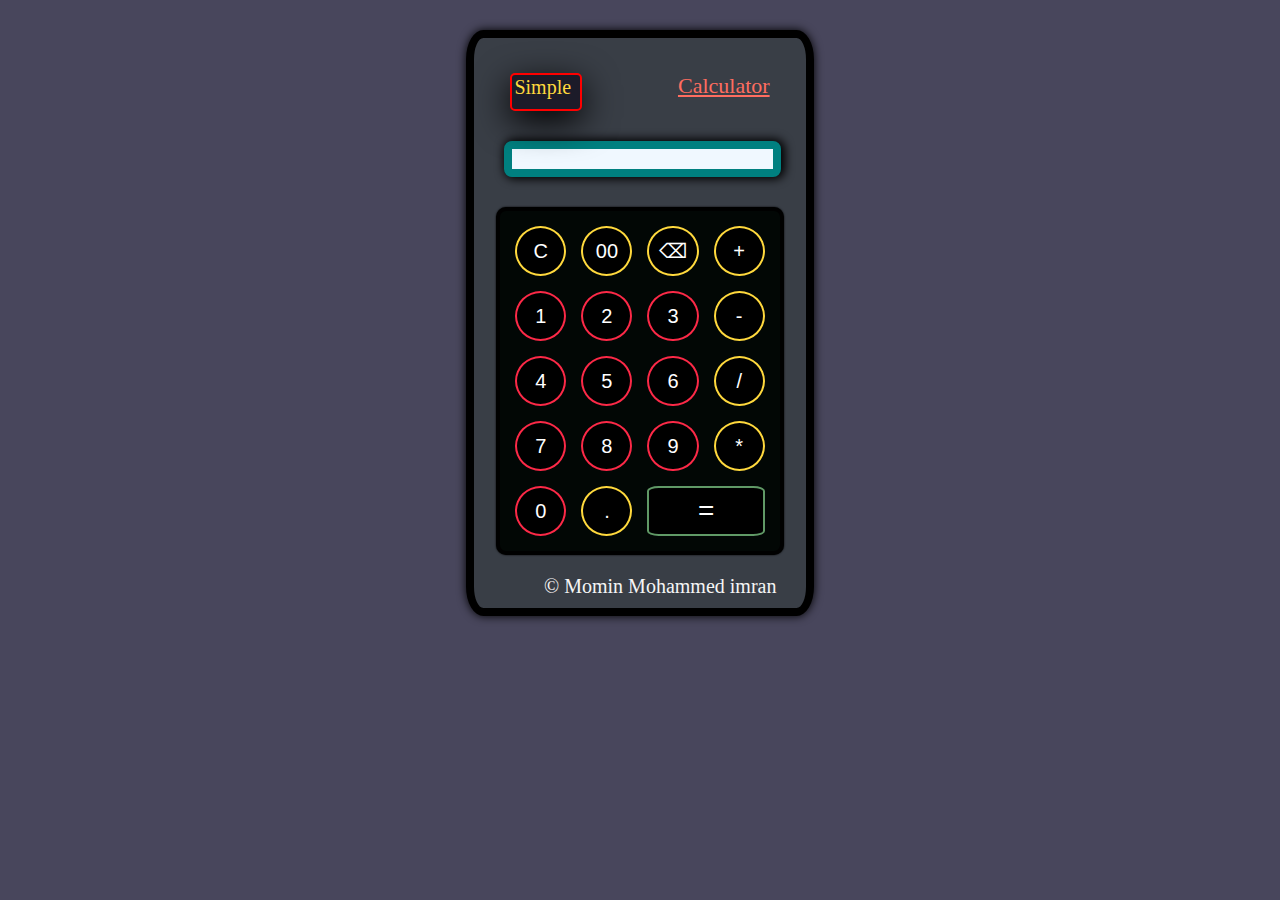
<file: html css js projects/calculator/index.html>
<!DOCTYPE html>
<html>
    <head>
        <meta charset="utf-8">
        <meta http-equiv="X-UA-Compatible"
              content="IE=edge">
        <meta name="viewport" content="width=device-width, initial-scale=1.0" />

        <link rel="stylesheet" href="index.css">
        <title> calculator</title>

    </head>
    <body>
        <div class="main-box ">
            <div class="sub-box1">
                <div class="displayname">
                        <p class="displayname1"></p>
                    <p id="displayname2"> Calculator</p>
                </div>
                
                <p id="inputnum"></p>
            </div>
              <div class="sub-box2">
                <button class="symbols"id="btn1"onclick="btnc()">C</button>
                <button class="symbols"id="btn2"onclick="btnmod()">00</button>
                <button class="symbols"id="btn3"onclick="btndel()"><span>&#x232B</span></button>
                <button class="symbols"id="btn4"onclick="btnplu()">+</button>
                <button class="number" id="btn5"onclick="btn1()">1</button>
                <button class="number" id="btn6"onclick="btn2()">2</button>
                <button class="number"id="btn7"onclick="btn3()">3</button>
                <button class="symbols" id="btn8"onclick="btnsub()">-</button>
                <button class="number" id="btn9" onclick="btn4()">4</button>
                <button class="number" id="btn10" onclick="btn5()">5</button>
                <button class="number" id="btn11"onclick="btn6()">6</button>
                <button class="symbols"id="btn12"onclick="btndiv()">/</button>
                <button class="number" id="btn13"onclick="btn7()">7</button>
                <button class="number" id="btn14"onclick="btn8()">8</button>
                <button class="number"id="btn15"onclick="btn9()">9</button>
                <button class="symbols"id="btn16"onclick="btnmul()">*</button>
                <button class="number" id="btn17"onclick="btn0()">0</button>
                <button class="symbols"id="btn18"onclick="btndot()">.</button>
                <button class="symbolequal"id="btn19"onclick="btnequal()">=</button>

            </div>
            <p id="copyright">© Momin Mohammed imran</p>
        </div>

    </body>
</html>
<script src="index.js">

</script>
</file>
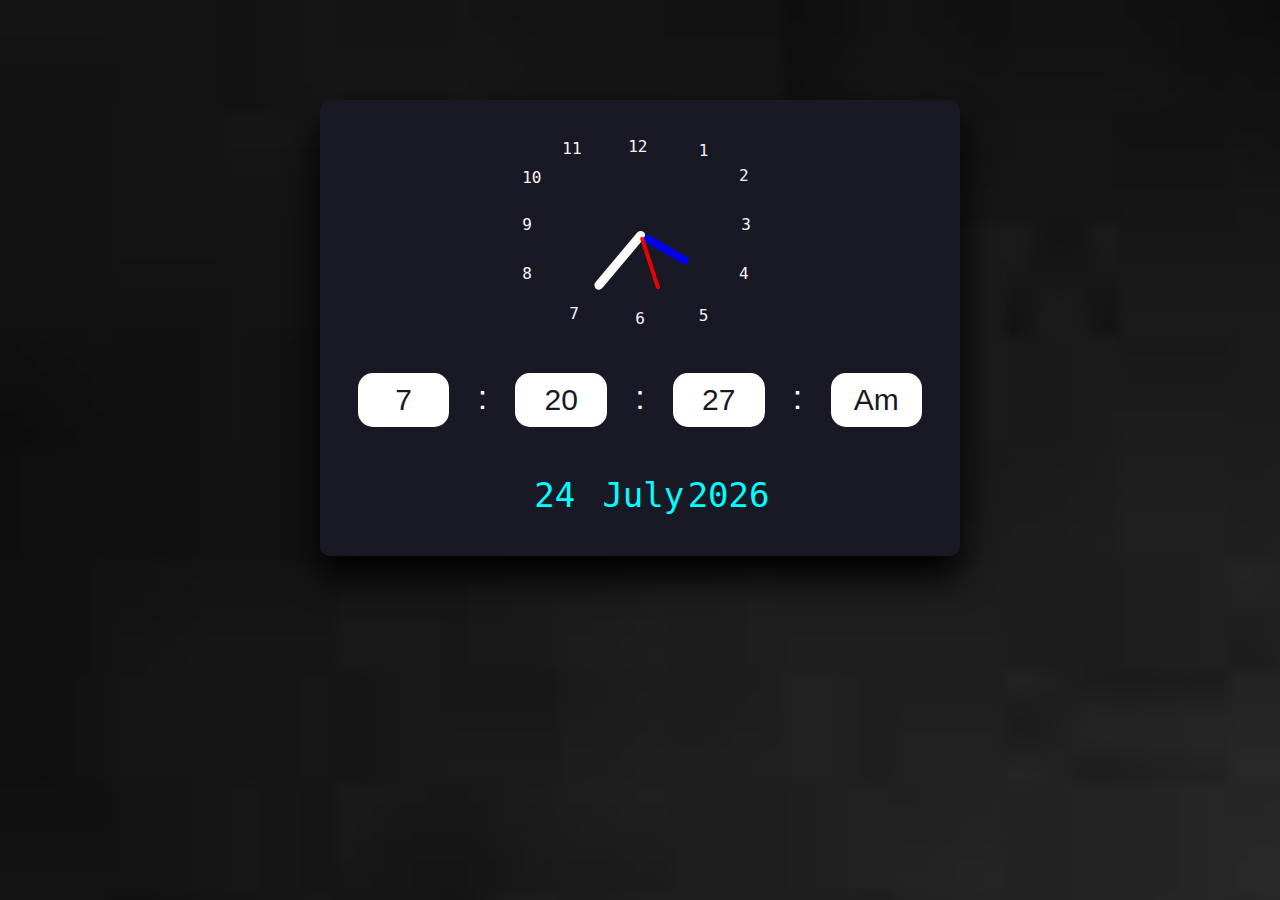
<file: html css js projects/clock/index.html>
<!DOCTYPE html>
<html>
    <head>
        <meta charset="utf-8">
        <meta http-equiv="X-UA-Compatible" content="IE=edge">
        <meta name="viewport" content="width=device-width, initial-scale=1.0" />

        <link rel="stylesheet" href="index.css">

    </head>
    <body>
        <div id="rotateborder">
             <div id="clock">
            <div class="clock">
                <div id="numbers1"><p id="numberletter1">12</p></div>
                <div id="numbers11"><p id="numberletter11">1</p></div>
                <div id="numbers12"><p id="numberletter12">2</p></div>
                <div id="numbers2"><p id="numberletter2">3</p></div>
                <div id="numbers21"><p id="numberletter21">4</p></div>
                <div id="numbers22"><p id="numberletter22">5</p></div>
                <div id="numbers3"><p id="numberletter3">6</p></div>
                <div id="numbers31"><p id="numberletter31">7</p></div>
                <div id="numbers32"><p id="numberletter32">8</p></div>
                <div id="numbers4"><p id="numberletter4">9</p></div>
                <div id="numbers41"><p id="numberletter41">10</p></div>
                <div id="numbers42"><p id="numberletter42">11</p></div>
                
                <div id="clockhour"></div>
                <div id="clockminute"></div>
                <div id="clocksecond"></div>
            </div>
            <div class="time">
                <p id="hour"class="getdates"></p>
                <p id="ratio">:</p>
                <p id="minute"class="getdates"></p>
                <p id="ratio">:</p>
                <p id="seconds"class="getdates"></p>
                <p id="ratio">:</p>
                <p id="timezone"class="getdates"></p>
            </div>
            <div class="date">
                <p id="date" class="getdates"></p>
                <p id="month"class="getdates"></p>
                <p id="year"class="getdates"></p>

            </div>
        </div>
        </div>
        

    </body>
</html>
<script src="index.js"></script>
</file>
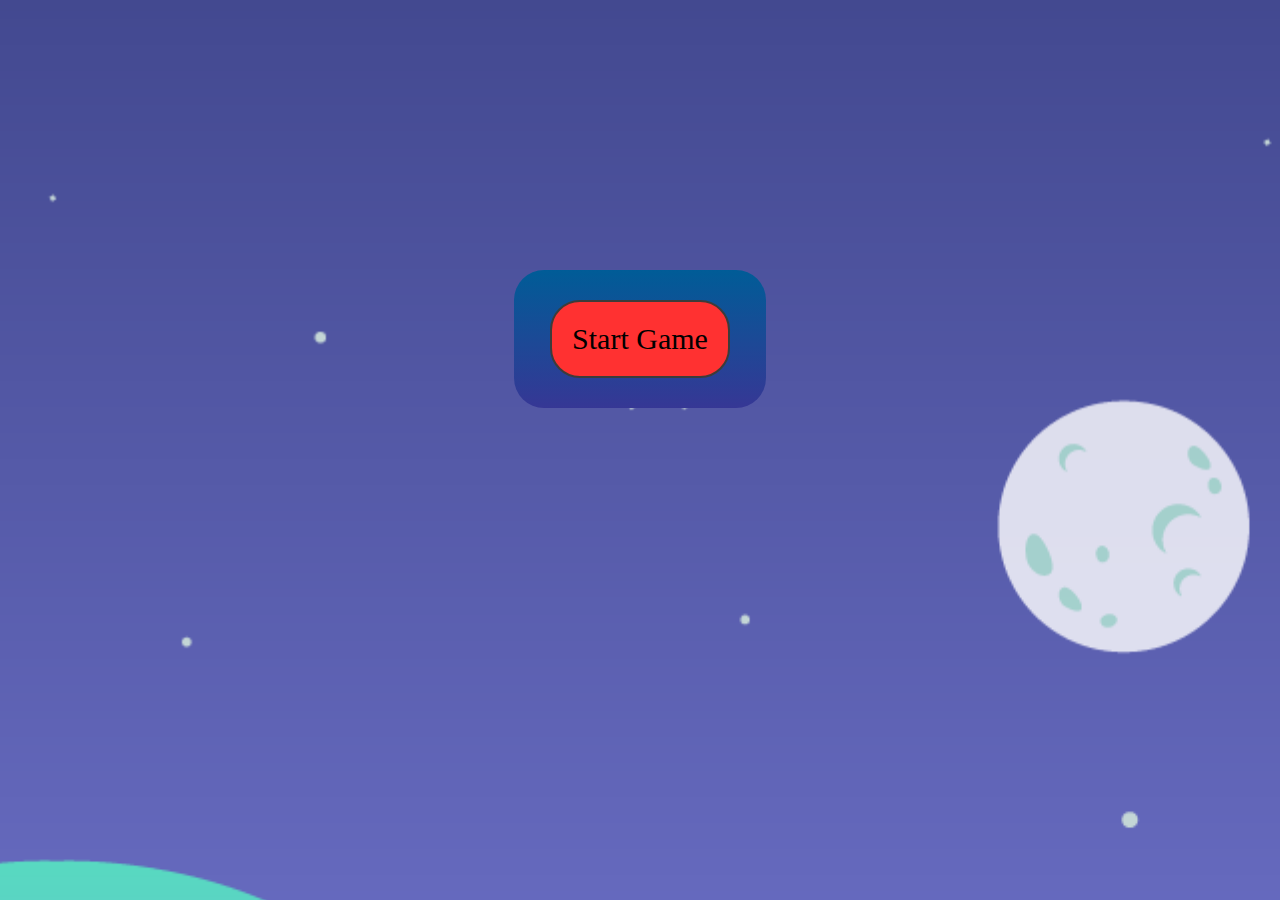
<file: html css js projects/Dicegame/index.html>
<!DOCTYPE html>
<html>
    <head>
        <link rel="stylesheet" href="dicegamehomepage.css">
        <title>
            Welcome to Dicegame
        </title>
        
    </head>
    <body>
        <div class="container">
            <a id="anchor"href="indexmainpage.html">
                <input id="start-game-btn" type="button" value="Start Game">
            </a>
       </div>
          

    </body>
</html>
</file>
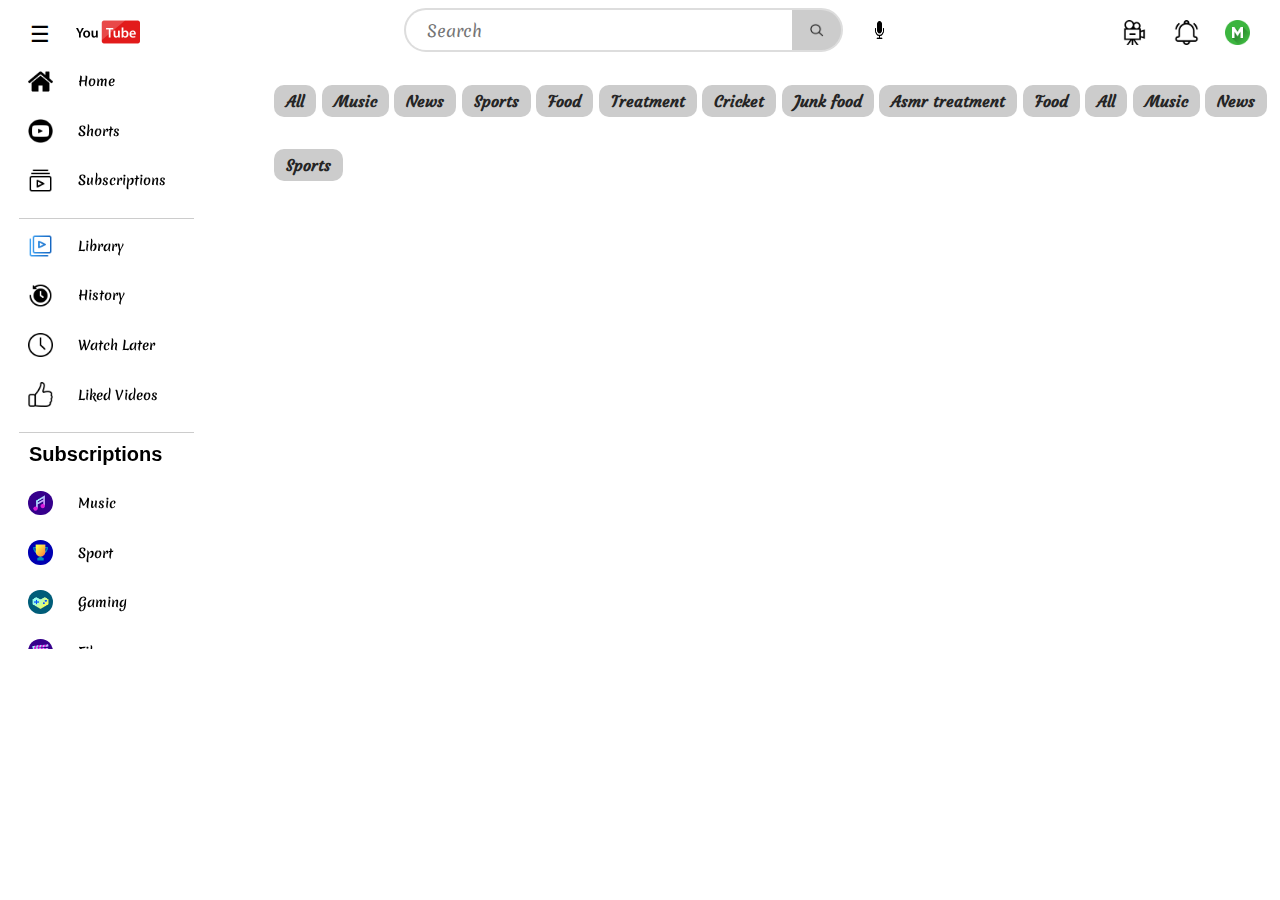
<file: html css js projects/youtube/index.html>
<!DOCTYPE html>
<html>
    <head>
        <link rel="stylesheet" href="index.css">

    </head>
    <body>
        <div class="body">
            <div onclick="disable_search_logo()" class="navbar">
           
                <div class="logo">
                    <div class="logobox">
                        <div class="dropdown">
                            <button onclick="myFunction()" class="dropbtn">☰</button>
                            
                            
                            <div id="myDropdown" class="dropdown-content">
                                <div onmouseover="sc1()" onmouseout="cs1()"class="submenu">
                                    <img id="sidemenu1" src="images/overlaybox1/home.png">
                                     <p id="sidemenutext">Home</p>
                                </div>
                                <div onmouseover="sc2()" onmouseout="cs2()"class="submenu">
                                    <img id="sidemenu2" src="images/overlaybox1/short.png">
                                     <p id="sidemenutext">Short</p>
                                </div>
                                <div onmouseover="sc3()" onmouseout="cs3()"class="submenu">
                                    <img id="sidemenu3" src="images/overlaybox1/subscribe.png">
                                     <p id="sidemenutext">Subscribe</p>
                                </div>
                                <div onmouseover="sc4()" onmouseout="cs4()"class="submenu">
                                    <img id="sidemenu4" src="images/overlaybox1/library.png">
                                     <p id="sidemenutext">Playlist</p>
                                </div>
                                
                             </div>
                             <div class="sidemenubro">
                                <div class="sidebarmenubro">
                                    <div class="box1">
                                        <div class="box11">
                                            <div class="box11-img">
                                                <img id="box11-img" src="images/topbox1/home.png">
                                           
                                            </div>
                                            <div class="box11-p">
                                                <p id="box11-p">Home</p>
                                            </div>
                                           
                                        </div>
                                        <div class="box12">
                                            <div class="box12-img">
                                                <img id="box12-img" src="images/topbox1/short.png">
                                           
                                            </div>
                                            <div class="box12-p">
                                                <p id="box12-p">Shorts</p>
                                            </div>
                                           
                                        </div>
                                        <div class="box13">
                                            <div class="box13-img">
                                                <img id="box13-img" src="images/topbox1/subscribe.png">
                                           
                                            </div>
                                            <div class="box13-p">
                                                <p id="box13-p">Subscriptions</p>
                                            </div>
                                           
                                        </div>
                                    </div>
                                    <div class="box2">
                                        <div class="box21">
                                            <div class="box21-img">
                                                <img id="box21-img" src="images/topbox2/library.png">
                                           
                                            </div>
                                            <div class="box21-p">
                                                <p id="box21-p">Library</p>
                                            </div>
                                           
                                        </div>
                                        <div class="box22">
                                            <div class="box22-img">
                                                <img id="box22-img" src="images/topbox2/history.png">
                                           
                                            </div>
                                            <div class="box22-p">
                                                <p id="box22-p">History</p>
                                            </div>
                                           
                                        </div>
                                        <div class="box23">
                                            <div class="box23-img">
                                                <img id="box23-img" src="images/topbox2/clock.png">
                                           
                                            </div>
                                            <div class="box23-p">
                                                <p id="box23-p">Watch Later</p>
                                            </div>
                                           
                                        </div>
                                        <div class="box24">
                                            <div class="box24-img">
                                                <img id="box24-img" src="images/topbox2/like.png">
                                           
                                            </div>
                                            <div class="box24-p">
                                                <p id="box24-p">Liked Videos</p>
                                            </div>
                                           
                                        </div>
                                    </div>
                                    <div class="box3">
                                        <div class="box31">
                                            <div class="box31-p">
                                                <p id="box31-ps">Subscriptions</p>
                                            </div>
                                           
                                        </div>
                                        <div class="box32">
                                            <div class="box32-img">
                                                <img  class="box3-subscription" id="box32-img" src="images/subscription/music.jpg">
                                           
                                            </div>
                                            <div class="box32-p">
                                                <p id="box32-p">Music</p>
                                            </div>
                                           
                                        </div>
                                        <div class="box33">
                                            <div class="box33-img">
                                                <img  class="box3-subscription" id="box33-img" src="images/subscription/sport.jpg">
                                           
                                            </div>
                                            <div class="box33-p">
                                                <p id="box33-p">Sport</p>
                                            </div>
                                           
                                        </div>
                                        <div class="box34">
                                            <div class="box34-img">
                                                <img  class="box3-subscription"id="box34-img" src="images/subscription/gamig.jpg">
                                           
                                            </div>
                                            <div class="box34-p">
                                                <p id="box34-p">Gaming</p>
                                            </div>
                                        </div>
                                        <div class="box35">
                                            <div class="box35-img">
                                                <img  class="box3-subscription"id="box35-img" src="images/subscription/films.jpg">
                                           
                                            </div>
                                            <div class="box35-p">
                                                <p id="box35-p">Films</p>
                                            </div>
                                        </div>
                                           
                                        </div>
                                        <div class="box4">
                                            <div class="box41">
                                                <div class="box41-p">
                                                    <p id="box41-ps">Explore</p>
                                                </div>
                                               
                                            </div>
                                            <div class="box42">
                                                <div class="box42-img">
                                                    <img id="box42-img" src="images/explore/trending-topic.png">
                                               
                                                </div>
                                                <div class="box42-p">
                                                    <p id="box42-p">Trending</p>
                                                </div>
                                               
                                            </div>
                                            <div class="box43">
                                                <div class="box43-img">
                                                    <img id="box43-img" src="images/explore/bag.png">
                                               
                                                </div>
                                                <div class="box43-p">
                                                    <p id="box43-p">Shopping</p>
                                                </div>
                                               
                                            </div>
                                            <div class="box44">
                                                <div class="box44-img">
                                                    <img id="box44-img" src="images/explore/musical-note.png">
                                               
                                                </div>
                                                <div class="box44-p">
                                                    <p id="box44-p">Music</p>
                                                </div>
                                            </div>
                                            <div class="box45">
                                                <div class="box45-img">
                                                    <img id="box45-img" src="images/explore/video.png">
                                               
                                                </div>
                                                <div class="box45-p">
                                                    <p id="box45-p">Movies & shows</p>
                                                </div>
                                            </div>
                                            <div class="box46">
                                                <div class="box46-img">
                                                    <img id="box46-img" src="images/explore/live.png">
                                               
                                                </div>
                                                <div class="box46-p">
                                                    <p id="box46-p">Live</p>
                                                </div>
                                               
                                            </div>
                                            <div class="box47">
                                                <div class="box47-img">
                                                    <img id="box47-img" src="images/explore/game.png">
                                               
                                                </div>
                                                <div class="box47-p">
                                                    <p id="box47-p">Gaming</p>
                                                </div>
                                               
                                            </div>
                                            <div class="box48">
                                                <div class="box48-img">
                                                    <img id="box48-img" src="images/explore/news.png">
                                               
                                                </div>
                                                <div class="box48-p">
                                                    <p id="box48-p">News</p>
                                                </div>
                                            </div>
                                            <div class="box49">
                                                <div class="box49-img">
                                                    <img id="box49-img" src="images/explore/trophy.png">
                                               
                                                </div>
                                                <div class="box49-p">
                                                    <p id="box49-p">Sport</p>
                                                </div>
                                            </div>
                                               
                                            </div>
                                            <div class="box5">
                                                <div class="box51">
                                                    <div class="box51-ps">
                                                        <p id="box51-ps">Youtube More</p>
                                                    </div>
                                                   
                                                </div>
                                                <div class="box52">
                                                    <div class="box52-img">
                                                        <img id="box52-img" src="images/morefromyt/yt-premium.png">
                                                   
                                                    </div>
                                                    <div class="box52-p"id="box5-p">
                                                        <p id="box52-p">Yt Premium</p>
                                                    </div>
                                                   
                                                </div>
                                                <div class="box53">
                                                    <div class="box53-img">
                                                        <img id="box53-img" src="images/morefromyt/yt-music.png">
                                                   
                                                    </div>
                                                    <div class="box53-p" id="box5-p">
                                                        <p id="box53-p">Yt Music</p>
                                                    </div>
                                                   
                                                </div>
                                                <div class="box54">
                                                    <div class="box54-img">
                                                        <img id="box54-img" src="images/morefromyt/yt-kids.png">
                                                   
                                                    </div>
                                                    <div class="box54-p" id="box5-p">
                                                        <p id="box54-p">Yt Kids</p>
                                                    </div>
                                                </div>
                                                
                                                   
                                                </div>
                                                <div class="box6">
                                                    <div class="box61">
                                                        <div class="box61-img">
                                                            <img id="box61-img" src="images/settings/setting.png">
                                                       
                                                        </div>
                                                        <div class="box61-p">
                                                            <p id="box61-p">Settings</p>
                                                        </div>
                                                       
                                                    </div>
                                                    <div class="box62">
                                                        <div class="box62-img">
                                                            <img id="box62-img" src="images/settings/report.png">
                                                       
                                                        </div>
                                                        <div class="box62-p">
                                                            <p id="box62-p">Report history</p>
                                                        </div>
                                                       
                                                    </div>
                                                    <div class="box63">
                                                        <div class="box63-img">
                                                            <img id="box63-img" src="images/settings/help.png">
                                                       
                                                        </div>
                                                        <div class="box63-p">
                                                            <p id="box63-p">Help</p>
                                                        </div>
                                                       
                                                    </div>
                                                    <div class="box64">
                                                        <div class="box64-img">
                                                            <img id="box64-img" src="images/settings/feedback.png">
                                                       
                                                        </div>
                                                        <div class="box64-p">
                                                            <p id="box64-p">Send feedback</p>
                                                        </div>
                                                       
                                                    </div>
                                                </div>
                                                <div class="box7b">
                                                    <div class="box71b">
                                                            <p id="box71b-p">About </p>
                                                            <p id="box71b-p">Press</p>
                                                             <p id="box71b-p"> Copyright</p>
                                                            <p id="box71b-p">Contact us </p>
                                                            <p id="box71b-p">Creator </p>
                                                            <p id="box71b-p"> Advertise</p>
                                                            <p id="box71b-p">Developers</p>
                                            
                                                       
                                                    </div>
                                                    <div class="box71b">
                                                        <p id="box71b-p">Terms  </p>
                                                        <p id="box71b-p">Privacy </p>
                                                         <p id="box71b-p"> Policy & Safety</p>
                                                        <p id="box71b-p">How Youtube Works</p>
                                                        <p id="box71b-p">Test New Features</p>
                                                        
                                                            
                                                       
                                                    </div>
                                                </div>
                                </div>
                                
                             </div>
                            
                          </div>
                           <div class="youtubelogodisplay">
                                <img id="yttext" src="images/youtubetext.png">
                            </div>
                    </div>
                    
                    
    
                </div>
                
               
                
                <div class="sidetext">
                    <div class="search-bar">
                        <div class="inside-search-logo">
                            <img id="inside-search-logo" src="images/outsidesearch.png">
                        </div>
                        <div class="search">
                            <input id="search"oninput="inside_search_logo()" type="text" placeholder="Search">
                        </div>
                        <div onclick="searchpage()"onmouseover="visiblesearchbtn()"onmouseout="disablesearchbtn()"class="outside-search-logo">
                            <img id="outside-search-logo" src="images/outsidesearch.png">
                        </div>
                       
    
                    </div>
                    <div class="search-touch-p">
                        <p id="search-touch-p">search</p>
                    </div>
                    <div class="mic">
                        <img id="mic" src="images/microphone.png">
    
                    </div>
                   
                </div>
                <div class="right-side-nav">
                    <img id="create-video" src="images/createvideo.png">
                    <img id="notification-logo" onclick="hide_side()" src="images/notification-logo.png">
                    <img id="identity-logo" src="images/identity-logo.png">
                </div>
            </div>
            <div ononclick="disable_search_logo()" class="container-body">
                
              
                    <div class="rightsidemenu">
                        <div onclick="disable_search_logo()"  class="rightsidetopcontent">
                            <p class="right-top-p" id="right-top-p1">All</p>
                            <p class="right-top-p" id="right-top-p2">Music</p>
                            <p class="right-top-p"id="right-top-p3">News</p>
                            <p class="right-top-p"id="right-top-p4">Sports</p>
                            <p class="right-top-p"id="right-top-p5">Food</p>
                            <p class="right-top-p"id="right-top-p6">Treatment</p>
                            <p class="right-top-p"id="right-top-p7">Cricket</p>
                            <p class="right-top-p"id="right-top-p8">Junk food</p>
                            <p class="right-top-p"id="right-top-p9">Asmr treatment</p>
                            <p class="right-top-p"id="right-top-p10">Food</p>
                            <p class="right-top-p" id="right-top-p11">All</p>
                            <p class="right-top-p" id="right-top-p12">Music</p>
                            <p class="right-top-p"id="right-top-p13">News</p>
                            <p class="right-top-p"id="right-top-p14">Sports</p>
                        </div>
                        <div class="rightsidedowncontent">
                            <div class="sub">
                                
                            </div>
                            
    
                            </div>
                          
                        </div>
                        
                    </div>
        </div>
        
               

      
    </body>
</html>
<script src="index.js"></script>
</file>
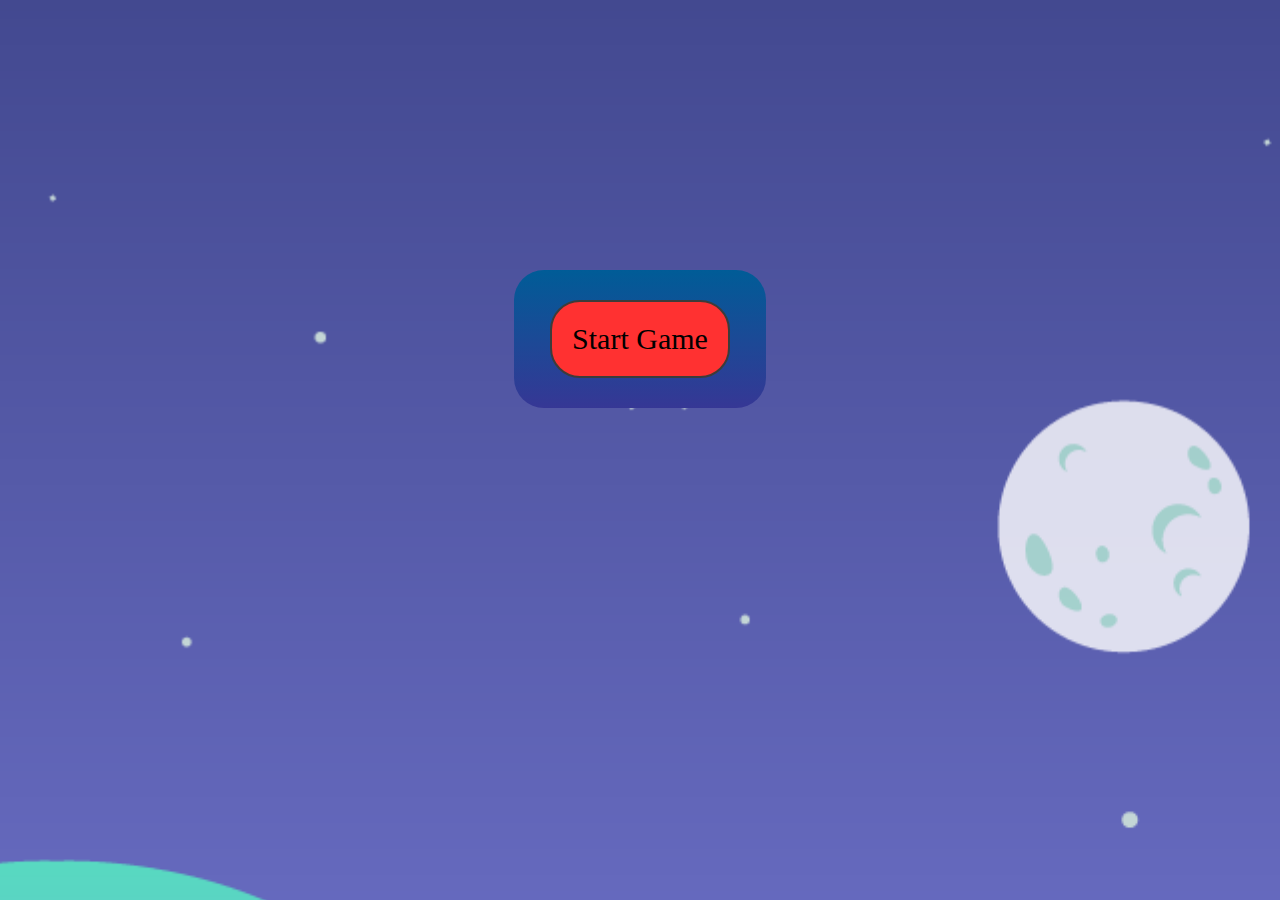
<file: html css js projects/Dicegame/indexhomepage.html>
<!DOCTYPE html>
<html>
    <head>
        <link rel="stylesheet" href="dicegamehomepage.css">
        <title>
            Welcome to Dicegame
        </title>
        
    </head>
    <body>
        <div class="container">
            <a id="anchor"href="indexmainpage.html">
                <input id="start-game-btn" type="button" value="Start Game">
            </a>
       </div>
          

    </body>
</html>
<script src="../Dicegame/dicegame.js"></script>
</file>
<file: html css js projects/calculator/index.css>
body{
    background:url(./imgsources/bg.jpg);
    background-repeat: no-repeat;
    background-size: 500%;
    padding:0;
    margin:0;
    
}
.main-box{
    width:26%;
    display:grid;
    align-content:space-evenly;
    height:auto;
    border:8px solid black;
    border-radius: 5%;
    margin:auto;
    margin-top: 20px;
    margin-bottom: 20px;
    background-color:#393E46;
    box-shadow: 0px 0px 10px 0px black;
    animation:turn 5s infinite linear;
}@keyframes turn{
    0%{
        border:8px solid #E49393;
        box-shadow: 0px 0px 10px 0px #E49393;

    }
    25%{border:8px solid #FF6D28;
        box-shadow: 0px 0px 10px 0px #FF6D28;
    }
    50%{border:8px solid #FFED00;
        box-shadow: 0px 0px 10px 0px #FFED00;
    }75%{border:8px solid #19A7CE;
        box-shadow: 0px 0px 10px 0px #19A7CE;

    }
    100%{border:8px solid #DF2E38;
        box-shadow: 0px 0px 10px 0px #DF2E38;}

}.sub-box1{
    width:82%;
    height: auto;
    margin: auto;
    border:0px solid blue;
    
}.displayname{
    width:95%;
    margin: auto;
    margin-top: 20px;
    display: flex;
    justify-content: space-between;
    box-sizing: border-box;
    border:0px solid red;
}.displayname1{

   height:45px;
   width:80px;
   margin-top:15px;
   margin-bottom: 30px;
   position: relative;
   box-shadow: 0 10px 35px black;
   border-radius: 5px;
   overflow: hidden;
   padding:2px 4px;
   background-color: #1c1b29;
   border:1px solid red;
  

}.displayname1::after{
    content:'Simple';
    height: 100%;
    width:100%;
    border:0px solid red;
    position: absolute;

    border-radius: 5px;
    top:3%;
    left:3%;
    font-size: 22px;
    word-spacing: 2px;
    font-family: cursive;
    color:#FFD93D
}#displayname2{
    font-size: 20px;
    color:#FF6D60;
    font-family:cursive;
    text-decoration: underline;
    word-spacing: 5px;
}
#inputnum{
    width:88%;
    font-size: 22px;
    font-family: Arial, Helvetica, sans-serif;
    border: 10px solid teal;
    box-shadow: 2px 0px 10px 2px black;
    border-radius: 14%;
    padding:18px 10px;
    text-align: right;
    background-color: aliceblue;
    
    }
.sub-box2{
    display: grid;
    grid-template-columns: repeat(4,1fr);
    gap:10px;
    width:79%;
    padding: 8px 8px;
    margin:auto;
    height: auto;
    box-shadow: 0px 0px 2px 0px black;
    background-color: #020705;
    border:4px solid black;
    border-radius: 10px;
    margin-top:25px;
    margin-bottom: 20px;
}.symbols{
    border-radius: 50%;
    font-size: larger;
    height: 45px;
    color:White;
    background-color: black;
    cursor:pointer;
    border:2.5px solid #FFD93D; 
}.symbols:hover{
    color:#FFD93D;

}.number{
    border-radius: 50%;
    font-size: 18px;
    height: 45px;
    color:White;
    background-color: black;
    cursor:pointer;
    border:2.5px solid #FC2947;

}.number:hover{
    color:#FFD93D;
}.symbolequal{
    font-size: larger;
    grid-column-end:span 2 ;
    cursor:pointer;
    border-radius:10%;
    color:White;
    background-color: black;
    border: 2.5px solid #609966;
}.symbolequal:hover{
    color:#FFD93D;
}#copyright{
    font-size: small;
    font-family: cursive;
    text-align: right;
    color:whitesmoke;
    filter:drop-shadow(0px 5px px black);
    width:90%;
    margin:auto;
    margin-bottom: 20px;
}
@media (min-device-width:320px){
    .main-box{
        width:92%;
        margin-top: 30px;
    }.displayname1{
        width:70px;
        height:35px;
        border: 2px solid red;
    }.displayname1::before{
      animation: none;
      padding: 2px;
      background-image: none;
      
    }
    .displayname1::after{
        font-size:22px;
        border:0px solid red;
    }#displayname2{
        font-size: 20px;
        margin-top: 15px;
    }#inputnum{
        width: 94%;
        font-size: 24px;
        margin:auto;
        border: 5px solid teal;
         border-radius: 8px;
        padding:10px 5px;

    }.sub-box2{
        width:78%;
        gap:15px;
        font-family:'Times New Roman', Times, serif;
    }.symbols{
        font-size: 16px;
        height: 50px;
        border:2px solid #FFD93D;
    }.number{
        font-size: 16px;
        height:50px;
        border:2px solid #FC2947
    }.symbolequal{
        font-size: 18px;
    }#copyright{
        width:82%;
        font-size: 14px;
        margin:auto;
        margin-bottom: 20px;
        border:0px solid red;
        
    }
    
    
}
@media (min-device-width:480px){
    .main-box{
        width:76%;
    }.displayname1{
        width:70px;
        height:35px;
        border: 2px solid red;
    }.displayname1::before{
      animation: none;
      padding: 2px;
      background-image: none;
      
    }
    .displayname1::after{
        font-size:22px;
        border:0px solid red;
    }#displayname2{
        font-size: 22px;
        margin-top: 15px;
        margin-right: 0px;
    }#inputnum{
        width:96%;
        font-size: 28px;
        margin:auto;
        margin-right:auto;
        border: 6px solid teal;
         border-radius: 8px;
        padding:10px 5px;

    }.sub-box2{
        width:79%;
        gap:12px;
    }.symbols{
        font-size: 18px;
        height: 50px;
        border:2px solid #FFD93D;
    }.number{
        font-size: 18px;
        height:50px;
        border:2px solid #FC2947
    }.symbolequal{
        font-size: 20px;
    }#copyright{
        width:82%;
        font-size: 18px;
        margin:10px;
        margin-bottom: 20px;
        border:0px solid red;
        
    }
}@media (min-device-width:720px){
    .main-box{
        width:86%;
    }.displayname1{
        width:140px;
        height:60px;
        border: 2px solid red;
    }.displayname1::before{
      animation: none;
      padding: 2px;
      background-image: none;
      
    }
    .displayname1::after{
        font-size:40px;
        border:0px solid red;
    }#displayname2{
        font-size: 38px;
        margin-top: 15px;
        margin-right: 0px;
    }#inputnum{
        width:92%;
        font-size: 54px;
        margin:auto;
        margin-right:auto;
        margin-top: 50px;
        border: 12px solid teal;
         border-radius: 10px;
        padding:30px 10px;

    }.sub-box2{
        width:77%;
        margin-top: 70px;
        gap:15px;
        padding: 15px;
    }.symbols{
        font-size: 30px;
        height: 95px;
        border:2px solid #FFD93D;
    }.number{
        font-size:30px;
        height:95px;
        border:2px solid #FC2947
    }.symbolequal{
        font-size: 30px;
    }#copyright{
        width:82%;
        font-size: 30px;
        margin:10px auto;
        margin-bottom: 40px;
        border:0px solid red;
        
    }
}@media (min-device-width:1080px){
    .main-box{
        width:36%;
    }.displayname1{
        width:70px;
        height:32px;
        border: 2px solid red;
    }.displayname1::before{
      animation: none;
      padding: 2px;
      background-image: none;
      
    }
    .displayname1::after{
        font-size:22px;
        border:0px solid red;
    }#displayname2{
        font-size: 24px;
        margin-top: 15px;
        margin-right: 0px;
    }#inputnum{
        width:92%;
        font-size: 32px;
        margin:auto;
        margin-right:auto;
        border: 8px solid teal;
         border-radius: 8px;
        padding:10px 5px;

    }.sub-box2{
        width:75%;
        margin-top: 30px;
    }.symbols{
        font-size: 22px;
        height: 60px;
        border:2px solid #FFD93D;
    }.number{
        font-size:22px;
        height:60px;
        border:2px solid #FC2947
    }.symbolequal{
        font-size: 28px;
    }#copyright{
        width:82%;
        font-size: 22px;
        margin:0px auto;
        margin-bottom: 10px;
        border:0px solid red;
        
    }
}
@media(min-device-width:1200px){
    .main-box{
        width:26%;
    }.displayname1{
        width:60px;
        height:30px;
        border: 2px solid red;
    }.displayname1::before{
      animation: none;
      padding: 2px;
      background-image: none;
      
    }
    .displayname1::after{
        font-size:20px;
        border:0px solid red;
    }#displayname2{
        font-size: 22px;
        margin-top: 15px;
        margin-right: 0px;
    }#inputnum{
        width:92%;
        font-size: 30px;
        margin:auto;
        margin-right:auto;
        border: 8px solid teal;
         border-radius: 8px;
        padding:10px 5px;

    }.sub-box2{
        width:75%;
        margin-top: 30px;
    }.symbols{
        font-size: 20px;
        height: 50px;
        border:2px solid #FFD93D;
    }.number{
        font-size:20px;
        height:50px;
        border:2px solid #FC2947
    }.symbolequal{
        font-size: 28px;
    }#copyright{
        width:82%;
        font-size: 20px;
        margin:0px auto;
        margin-bottom: 10px;
        border:0px solid red;
        
    }
}
</file>
<file: html css js projects/clock/index.css>
body{
  background-image: url(./imagessrc/bg.jpg);
  background-repeat: no-repeat;
  margin:0;
  padding:0;
  background-size: 300%;

}#rotateborder{
    width:50%;
    height:auto;
    margin:auto;
    top:100px;
    position: relative;
    border-radius: 10px;
    box-shadow: 0 20px 35px black;
    overflow: hidden;
    background-color: #191825;
}#rotateborder:before{
    content:"";
    height:200%;
    width:180%;
    background-image:conic-gradient(
        #00DDFF 0deg, transparent 0deg);
    top:-40%;
    left: -40%;
    position: absolute;
    animation: rotateborder 20s infinite linear;

}@keyframes rotateborder{
     0%{
        background-image:conic-gradient(
            #00DDFF 20deg, transparent 60deg
        );
    } 
        50%{
        background-image:conic-gradient(
            #FF1D5B 20deg, transparent 60deg
        );
    } 
    51%{
        background-image:conic-gradient(
            #FECB00 10deg, transparent 60deg
        );
    } 99.9%{
        background-image:conic-gradient(
            #FC4F00 10deg, transparent 60deg
        );
    } 

    100%{

        transform:rotate(-360deg)
    }
}#rotateborder:after{

    content:"";
    height:98%;
    width:94%;
    position:absolute;
    border-radius:3px;
    
    top:1%;
    left:1%;
}#clock{
    width:95.12%;
    height:auto;
    border:0px solid whitesmoke;
    margin: 5px auto;
    display: grid;
    position: relative;
    border-radius:10px;
    padding: 10px;
    background-color:#191825;
} .clock{
	margin: auto;
    margin-top: 10px;
	height: 200px;
    position: relative;
	width: 35%;
    border-radius: 50px;
    border:0px solid whitesmoke;
}#numbers1{
    color:whitesmoke;
    position: absolute;
    width: 2%;
    height: 15%;
    top: 0%;
    left: 45%;
}#numbers11{
    color:whitesmoke;
    position: absolute;
    transform-origin: left;
    width: 2%;
    height: 8%;
    top: 2%;
    left: 75%;   
}#numbers12{
    color:whitesmoke;
    position: absolute;
    transform-origin: left;
    width: 2%;
    height: 8%;
    top: 15%;
    left: 92%;  
}
#numbers2{
    color:whitesmoke;
    position: absolute;
    transform-origin: bottom;
    width: 2%;
    height: 15%;
    top: 40%;
    left: 93%;  
}#numbers21{
    color:whitesmoke;
    position: absolute;
    width: 2%;
    height: 8%;
    top: 65%;
    left: 92%;   
}#numbers22{
    color:whitesmoke;
    position: absolute;
    width: 2%;
    height: 8%;
    top: 86%;
    left: 75%;
}
#numbers3{
    color:whitesmoke;
    position: absolute;
    width: 2%;
    height: 15%;
    top: 88%;
    left: 48%;
}#numbers31{
    color:whitesmoke;
    position: absolute;
    width: 2%;
    height: 8%;
    top: 85%;
    left: 20%;
}#numbers32{
    color:whitesmoke;
    position: absolute;
    width: 2%;
    height: 8%;
    top: 65%;
    left: 0%;
}#numbers4{
    color:whitesmoke;
    position: absolute;
    width: 2%;
    height: 15%;
    top: 40%;
    left: 0%;
}#numbers41{
    color:whitesmoke;
    position: absolute;
    width: 2%;
    height: 8%;
    top: 16%;
    left: 0%;
}#numbers42{
    color:whitesmoke;
    position: absolute;
    width: 2%;
    height: 8%;
    top: 1%;
    left: 17%;   
}
#numberletter1,#numberletter11,#numberletter12,
#numberletter2,#numberletter21,#numberletter22,
#numberletter3,#numberletter31,#numberletter32,
#numberletter4,#numberletter41,#numberletter42{
    font-size: 16px;
    font-family: monospace;
    margin: auto;
}
 #clockhour {
    position: absolute;
    transform-origin: bottom;
    width: 4%;
    height: 42%;
    top: 10%;
    left: 49.5%;
    background:white;
    border-radius: 50px;
   
}
#clockminute {
    position: absolute;
    transform-origin: bottom;
    width: 3.5%;
    height: 26%;
    top:25%;
    left: 50%;
    opacity: 0.9;
    background:blue;
    border-radius: 50px;
}#clocksecond {
    position: absolute;
    transform-origin: bottom;
    width: 1.5%;
    height: 28%;
    top:23%;
    left:50%;
    opacity: 0.9;
    background:red;
    border-radius: 50px;
}


.date{
    width: 100%;
    height:auto;
    border-radius: 5%;
    border: 0px solid red;
    display:flex;
    justify-content: center;
    margin: auto;
    margin-top: -50px;
}#date,#month,#year{
    width:12%;
    height: 100%;
    text-align: center;
    color:aqua;
    font-size: 26px;
    font-family:monospace;
}.time{
    width: 90%;
    height:auto;
    margin:auto;
    border: 0px solid red;
    display:flex;
    justify-content: center;
    align-items: center;
    gap:10px;
}#hour,#minute,#seconds,#timezone,#minute{
    padding: 3px 0px;
    width:20%;
    height: 50%;
    margin: auto;
    text-align: center;
    border-radius: 15px;
    background-color: white;
    font-size: 44px;
    color:#191825;
    font-family:sans-serif;
}#timezone{
  padding:3px 5px;
}#ratio{
    width:10%;
    margin-top: 40px;
    height: 50%;
    text-align: center;
    font-size: 50px;
    color:white;
    font-family:sans-serif;
}

@media (min-width:360px){
    #rotateborder{
        width:80%;
     top:120px;
    }#clock{
        padding:2px;
        width:96%;
    }.clock{
        width:40%;
       height:120px;
       padding:10px;
    } #clockhour {
        height:38%;
    }.time{
        margin-top: 15px;
    }
    #hour,#minute,#seconds,#timezone,#minute{
        font-size: 22px;
    }.date{
        margin-top: -15px;
        gap:10px;
    }
    #date,#month,#year{
        font-size: 22px;
    }#ratio{
        margin-top: 22px;
        font-size: 22px;
    }
}
@media (min-width:480px){
    #rotateborder{
        width:80%;
     top:150px;
    }#clock{
        width:96%;
        padding:2px;
    }.clock{
        width:40%;
       height:120px;
       padding:10px;
    } #clockhour {
        height:38%;
    }.time{
        margin-top: 15px;
    }
    #hour,#minute,#seconds,#timezone,#minute{
        font-size: 22px;
    }.date{
        margin-top: -15px;
        gap:10px;
    }
    #date,#month,#year{
        font-size: 22px;
    }#ratio{
        margin-top: 22px;
        font-size: 22px;
    }
}
@media (min-width:720px){
    #rotateborder{
        width:70%;
     top:250px;
    }#clock{
        width:97%;
        padding:2px;
    }.clock{
        width:55%;
       height:250px;
       padding:10px;
       margin-top: 30px;
    } #clockhour {
        height:38%;
    }.time{
        margin-top: 15px;
    }
    #hour,#minute,#seconds,#timezone,#minute{
        font-size: 34px;
        padding: 10px;
    }.date{
        margin-top: -10px;
        gap:10px;
    }
    #date,#month,#year{
        font-size: 34px;
    }#ratio{
        margin-top: 30px;
        font-size: 34px;
    }
}
@media (min-width:1080px){
    #rotateborder{
        width:70%;
     top:250px;
    }#clock{
        width:98%;
        padding:2px;
    }.clock{
        width:45%;
       height:250px;
       padding:8px;
       margin-top: 30px;
    } #clockhour {
        height:38%;
    }.time{
        margin-top: 15px;
    }
    #hour,#minute,#seconds,#timezone,#minute{
        font-size: 34px;
        padding: 10px;
    }.date{
        margin-top: -10px;
        gap:10px;
    }
    #date,#month,#year{
        font-size: 34px;
    }#ratio{
        margin-top: 30px;
        font-size: 34px;
    }
}
@media (min-width:1200px){
    #rotateborder{
        width:50%;
     top:100px;
    }#clock{
        width:98%;
        padding:2px;
    }.clock{
        width:35%;
       height:180px;
       padding:8px;
       margin-top: 30px;
    } #clockhour {
        height:38%;
    }.time{
        margin-top: 15px;
    }
    #hour,#minute,#seconds,#timezone,#minute{
        font-size: 30px;
        padding: 10px 0px;
    }.date{
        margin-top: -10px;
        gap:10px;
    }
    #date,#month,#year{
        font-size: 34px;
    }#ratio{
        margin-top: 30px;
        font-size: 34px;
    }
}
</file>
<file: html css js projects/Dicegame/dicegamehomepage.css>
body{
    background-image:url(./imgsources/mainpagebg.png);
    background-size:300%;
    background-repeat: no-repeat;
     position: relative;
  animation: myfirst 5s infinite;
  animation-direction: alternate;
  overflow-x: hidden;
   
}@keyframes myfirst {
  0%   {background: url(../Dicegame/imgsources/homebg.png);
        background-repeat: no-repeat;
        background-size:300%;left: 0px; top: 0px;}
  25%  {background: url(../Dicegame/imgsources/homebg.png);
        background-repeat: no-repeat;
        background-size:300%;left: 25px; top: 0px;}
  50%  {background: url(../Dicegame/imgsources/homebg.png);
        background-repeat: no-repeat;
        background-size:300%;left: 25px; top: 25px;}
  75%  {background: url(../Dicegame/imgsources/homebg.png);
         background-repeat: no-repeat;
         background-size:300%;left: 0px; top: 25px;}
  100% {background: url(../Dicegame/imgsources/homebg.png);
        background-repeat: no-repeat;
        background-size:300%;left: 0px; top: 0px;}
}.container{
    width:20%;
    height:auto;
    margin: auto;
    display:flex;
    justify-content:center;
    border:0px solid red;
    border-radius:30px;
    background-image:linear-gradient(  #005c97, #363795);
    padding:30px 0px;
    gap:0px;
    margin-top: 270px;
    position: relative;
    animation: colorchange 5s infinite;
    animation-direction: alternate;

}@keyframes colorchange{
 0%{ background-image:linear-gradient(  #4ac29a, #bdfff3); }
 50%{ background-image:linear-gradient(  #f7971e,#ffd200);} 
 100%{background-image:linear-gradient(  #005c97, #363795);}
}#start-game-btn{
    margin-top: 0px;
    width:100%;
    cursor:pointer;
    padding: 20px;
    border:2px solid #3D3C3A;
    border-radius:10px;
    font-size:30px;
    color:black;
    font-family:cursive;
    background-color:#FF3131;
}
   
#start-game-btn:hover{
    background-color:#FFD700;
}
@media (min-width:360px){
    .container{
        width:60%;
        padding:70px 0px;
        top: 230px;
    }
    #start-game-btn{
        padding: 20px;
        font-size:70px;
        border-radius: 30px;
    }
}
@media (min-width:480px){
    .container{
        width:60%;
        padding:80px 10px;
        top: 230px;
    }
    #start-game-btn{
        padding: 25px;
        font-size:72px;
        border-radius: 30px;
    }
}
@media (min-width:720px){
    .container{
        width:60%;
        padding:80px 20px;
        top: 250px;
    }
    #start-game-btn{
        padding: 25px;
        font-size:75px;
        border-radius: 30px;
    }
}
@media (min-width:1080px){
    .container{
        width:20%;
        padding:40px 0px;
        top: 0px;
    }
    #start-game-btn{
        padding: 20px;
        font-size:32px;
        border-radius: 30px;
    }
}@media (min-width:1200px){
    .container{
        width:20%;
        padding:30px 0px;
        top: 0px;
    }
    #start-game-btn{
        padding: 20px;
        font-size:30px;
        border-radius: 30px;
    }
}
</file>
<file: html css js projects/youtube/index.css>
@import url('https://fonts.googleapis.com/css2?family=Boogaloo&family=Caveat&family=Courgette&family=Merienda:wght@300&family=Patrick+Hand&family=Sriracha&display=swap');

body{
    margin:0;
    padding:0;
    overflow: hidden;
    border:0px solid red;
    background-color: #FFFFFF;
    overflow-y: scroll;

}body::-webkit-scrollbar{
  width:10px;
}
body::-webkit-scrollbar-thumb {
  background-color:rgb(100,99,99);
  border-radius: 30px;
  border:6px solid rgb(100, 99, 99);
}
.body{
  width:100%;
  height:100%;
  margin:0;
  padding:0;
  border:0px solid red;
}
.navbar{
    width:100%;
    height:auto;
    margin:auto;
    border:0px solid red;
    display: flex;
    position:sticky;
    top:0px;
    padding:0px;
    justify-content: space-evenly;
    background-color: #FFFFFF;
    
}.logo{
    width:14%;
    height:100%;
    border:0px solid blue;
    margin: auto;
    display:flex;
    margin-left: 0px;
    justify-content:  space-between;
    gap:5px;
    padding:0px 4px;
}.logobox{
 display: flex;
}/* menu dropdown*/
.dropbtn {
    color: black;
    background-color: #FFFFFF;
    border-radius: 20px;
    font-family:Courgette;
    font-size: 22px;
    margin-left: 10px;
    margin-right: 10px;
    text-align:center;
    border: none;
    cursor: pointer;
  }
  
  .dropbtn:hover {
    background-color: #ddd;
  }
  
  .dropdown {
    background-color: #FFFFFF;
    margin:20px 10px;
    margin-top: 20px;
    position: relative;
    display: inline-block;
  }
  
  .dropdown-content {
    display: none;
    cursor: pointer;
    margin-top: 12px;
    position: absolute;
    background-color: #FFFFFF;
    width: 100px;
    height: 500px;
    z-index: 1;
  }.submenu{
    width: 70%;
    border:0px solid red;
    
    padding: 0;
    border-radius: 10px;
    margin-bottom: 20px;
    margin-left: 2px;
  }.submenu:hover{
    background-color: #eeeeee;
  }
  #sidemenu1,#sidemenu2,#sidemenu3,#sidemenu4
  {
    width:32%;
    height: 90%;
    margin: auto;
    background-color: #FFFFFF;
    padding-bottom: 5px;
    padding-top: 5px;
    margin-left: 6px;
    border:0px solid blue;
    border-radius: 20px;
  }#sidemenutext{
    width:100%;
    padding-top: 5px;
    padding-bottom: 5px;
    margin:auto;
    border:0px solid green;
    text-align: center;
    font-size: 14px;
    font-weight: 600;
    font-family:Merienda;
   
  }
  .dropdown-content img {
    color: black;
    padding: 12px 16px;
    text-decoration: none;
    background-color: #FFFFFF;
    display: block;
  }
  
  
  .show {display: block;}
 
  .sidemenubro{
    width:180px;
    height:590px;
    margin: auto;
    border:0px solid red;
    position: absolute;
    margin-top: 10px;
  overflow:hidden;
  overflow-x: hidden;

    z-index: 1;
  }.sidemenubro:hover{
    overflow-y: scroll;
  }
  .sidemenubro::-webkit-scrollbar{
    width:8px;
  }
  .sidemenubro::-webkit-scrollbar-thumb{
    background-color:rgb(100,99,99);
    border-radius: 30px;
    border:4px solid rgb(29, 26, 26);
  } .sidebarmenubro{
    width: 100%;
    padding: 5px;
    
    height: auto;
    position: relative;
    border:0px solid rgb(58, 43, 43);
  
  }.leftsidemenu{
    display: none;
 }
.box1,.box2,.box3,.box4,.box5,.box6{
    width:100%;
    margin:auto;
    height:auto;
    display:grid;
    gap:15px;
    padding: auto;
    padding-bottom: 20px;
    margin-bottom: 10px;
    border:0px solid blue; 
    border-bottom: 1px solid #CCCCCC ;
  }.box11,.box12,.box13,
  .box21,.box22,.box23,.box24,
  .box32,.box33,.box34,.box35,
.box42,.box43,.box44,.box45,.box46,
.box47,.box48,.box49,
.box52,.box53,.box54,.box55,
.box61,.box62,.box63,.box64{
    width:auto;
    height:auto;
    border:0px solid green;
    padding: 5px 4px;
    border-radius: 10px;
    display:flex;
    gap:10px;
  }.box21:hover,.box22:hover,.box23:hover,
  .box24:hover,
  .box31:hover,.box32:hover,.box33:hover,.box34:hover,.box35:hover,
  .box41:hover,.box42:hover,.box43:hover,
  .box44:hover,.box45:hover,.box46:hover,
  .box47:hover,.box48:hover,.box49:hover,
  .box51:hover,.box52:hover,.box53:hover,
  .box54:hover,.box55:hover,
  .box61:hover,.box62:hover,.box63:hover,
  .box64:hover{
      background-color: #CCCCCC;
  
  }.box11-img,.box12-img,.box13-img,
  .box21-img,.box22-img,.box23-img,.box24-img,
.box32-img,.box33-img,.box34-img,.box35-img,
.box42-img,.box43-img,.box44-img,.box45-img,.box46-img,
.box47-img,.box48-img,.box49-img,
.box52-img,.box53-img,.box54-img,.box55-img,
.box61-img,.box62-img,.box63-img,.box64-img{
    width:30%;
    display: flex;
    margin: auto;
    justify-content: center;
    align-items: flex-start;
    height:100%;
   border:0px solid red;
  }#box11-img,#box12-img,#box13-img,
  #box21-img,#box22-img,#box23-img,#box24-img,
#box32-img,#box33-img,#box34-img,#box35-img,
#box42-img,#box43-img,#box44-img,#box45-img,#box46-img,
#box47-img,#box48-img,#box49-img,
#box52-img,#box53-img,#box54-img,#box55-img,
#box61-img,#box62-img,#box63-img,#box64-img{
    width:70%;
    height: 100%;
  }.box11-p,.box12-p,.box13-p,
  .box21-p,.box22-p,.box23-p,.box24-p,
.box32-p,.box33-p,.box34-p,.box35-p,
.box42-p,.box43-p,.box44-p,.box45-p,.box46-p,
.box47-p,.box48-p,.box49-p,
.box52-p,.box53-p,.box54-p,.box55-p,
.box61-p,.box62-p,.box63-p,.box64-p{
    width:100%;
    height:100%;
    display: flex;
    justify-content:flex-start;
    align-items: center;
    margin:auto;
    margin-left: 10px;
    border:0px solid brown;
  }
  #box11-p,#box12-p,#box13-p,
  #box21-p,#box22-p,#box23-p,#box24-p,
  #box32-p,#box33-p,#box34-p,#box35-p,
#box41-p,#box42-p,#box43-p,#box44-p,#box45-p,#box46-p,
#box47-p,#box48-p,#box49-p,
#box51-p,#box52-p,#box53-p,#box54-p,#box55-p,
#box61-p,#box62-p,#box63-p,#box64-p{
    width:auto;
    font-size: 13px;
    font-weight: 600;
    font-family:Merienda;
    height:auto;
    margin: auto;
    margin-left: 0;
    border:0px solid red;
  }#box5-p{ 
    width:100%;
  }.box3-subscription{ 
    border-radius: 50%;
  }
  #box31-ps,#box41-ps,#box51-ps{ 
      width:100%;
      font-size: 20px;
      font-weight: 600;
      font-family:'Segoe UI', Tahoma, Geneva, Verdana, sans-serif;
      height:auto;
      margin: auto;
      margin-left: 10px;
      margin-bottom: 5px;
      border:0px solid red;
  }.box7b{
    width:100%;
  margin:auto;
  margin-left: 0;
  height:auto;
  display:grid;
  gap:10px;
  border:0px solid blue; 
  border-bottom: 2px solid #CCCCCC;
}.box71b{
  width:100%;
  display: flex;
  flex-wrap: wrap;
  height:auto;
  margin: auto;
  line-height: 0.5px;
  font-size: 11px;
  font-weight: 500;
  gap:10px;
  padding-bottom:10px;
  font-family:Courgette;
  color:rgb(100, 99, 99);
  border:0px solid red;
}#box71b-p{
  height: auto;
  margin-bottom: 0;
  border:0px solid rgb(5, 5, 7)
}

/* menu dropdown*/
.youtubelogodisplay{
  width:100%;
  height: 100%;
  margin: auto;
  border:0px solid red;
}
#yttext{
  width:60%;
    margin: auto;
}
.middletext{
    width:20%;
    height:100%;
    margin:auto;
    border:1px solid purple;
    padding:0;

}.sidetext{
    width:40%;
    height:100%;
    margin-top: 5px;
    border:0px solid green;
    display: flex;
    justify-content:center;
    align-items:center ;
}.search-bar{
    width:85%;
    height:auto;
    border: 2px solid #ddd;
    margin:auto;
    background-color: #ddd;
    border-radius: 30px;
    display: flex;
    justify-content: center;
}.inside-search-logo{
    width:10%;
    display: flex;
    border:0px solid blue;
    background-color: #FFFFFF;
    border-top-left-radius:21px ;
    border-bottom-left-radius: 21px;
}#inside-search-logo{
    display: none;
    width:40%;
    margin: auto;
}.search{
    width:90%;
    padding: 0;
    margin-left: -20px;
    border:0px solid yellow;
}#search{
    width: 100%;
    border:0px solid black;
    font-size: 16px;
    font-family: Merienda;
    outline: none;
    padding:9px 0px 8px 0px;
}
.outside-search-logo{
    width:12%;
    display: flex;
    border:0px solid blue;
    background-color: #CCCCCC;
    border-top-right-radius:21px ;
    border-bottom-right-radius: 21px;
}.outside-search-logo:hover{
    background-color: #a19d9d;
  }#outside-search-logo{
    width:30%;
    margin: auto;
}.search-touch-p{
    width:fit-content;
    height: fit-content;
    margin-bottom: -20%;
    margin-left: -10%;
    border:0px solid red;
    display: none;
    z-index: 1;
  }#search-touch-p{
    width: fit-content;
    font-size: 16px;
    color:white;
    font-family:Courgette;
    background-color: rgb(80, 79, 79);
    border-radius: 5px;
    height:100%;
    padding: 5px;
    border:1px solid green;
  }
.mic{
    width:10%;
    height: 50px;
    border:0px solid red;
    margin:auto;
    display:flex;
    justify-content: center;
    align-content: center;
}#mic{
    width:25%;
    height: 35%;
    margin: auto;
}.right-side-nav{
    width:10%;
    height:25px;
    margin: auto;
    margin-top: 20px;
    margin-right: 30px;
    display:flex;
    justify-content: space-between;
    border:0px solid red;
}.container-body{
  width:80%;
  height:auto;
  margin: auto;
  margin-right: 2px;
  border:0px solid red;
  display: flex;
}

.rightsidemenu{
  width:100%;
   height:auto;
   margin: auto;
  border:0px solid rgb(10, 14, 10);
  
}.rightsidetopcontent{
  width:97%;
  display:flex;
  flex-wrap: wrap;
  justify-content: space-between;
  align-content: center;
  padding:0px 20px;
  margin-right: 0;
  margin-top: 0;
  height:fit-content;
  border:0px solid yellow;
}.right-top-p{
  font-size: 16px;
  font-weight: 600;
  font-family:Courgette;
  padding:0px 12px;
  padding-top: 6px;
  padding-bottom: 6px;
  border-radius: 10px;
  color:rgb(37, 37, 37);
  background-color: #CCCCCC;
}.right-top-p:hover{
  background-color: #c0c0c0;
}
.rightsidedowncontent{
  width:98%;
  height:fit-content;
  margin:auto;
  cursor: pointer;
  margin-top: 0;
  border:0px solid black;
}.sub{
  width:100%;
  height:100%;
  display: grid;
  grid-template-columns:repeat(3,1fr);
  gap:20px;
  justify-content: space-evenly;

  border:0px solid pink;
}
.box-container0,.box-container1,.box-container2,
.box-container3,.box-container4,.box-container5,
.box-container6,.box-container7,.box-container8,
.box-container9,.box-container10,.box-container11,
.box-container12,.box-container13,.box-container14
{
  display: grid;
  gap:0px; 
  border: 0px solid green;

}.box-image{
  width:100%;
  height: 70%;

  border:0px solid blue;

}#video-img{
  width: 100%;
  height:100%;
  border-radius: 10px;
}.description-video{
  width: 99%;
  height:auto;
  display: flex;
  gap:10px;
  margin-top:-70px;
  border:0px solid yellow;
}.desc-channel-img{
  width:20%;
  height:50%;
  border:0px solid red;
}#desc-video-img{
  width:fit-content;
  height:100%;
   border-radius: 50%;
   border:0px solid blue;
}.desc-video-p{
  width:fit-content;
  border:0px solid red;
}#desc-video-title{
  width:100%;
  height: 19%;
  overflow: hidden;
  border:0px solid red;
  font-family:Merienda;
  font-weight: 600;
  margin-top: 4px;
  font-size: 15px;
  color:rgb(75, 75, 75)
}#desc-video-channel-name{
  font-family:Merienda; 
  font-weight: 600;
  font-size: 12px;
  margin-bottom: 0;
  color:rgb(122, 121, 121);
  border:0px solid red;

}
</file>
